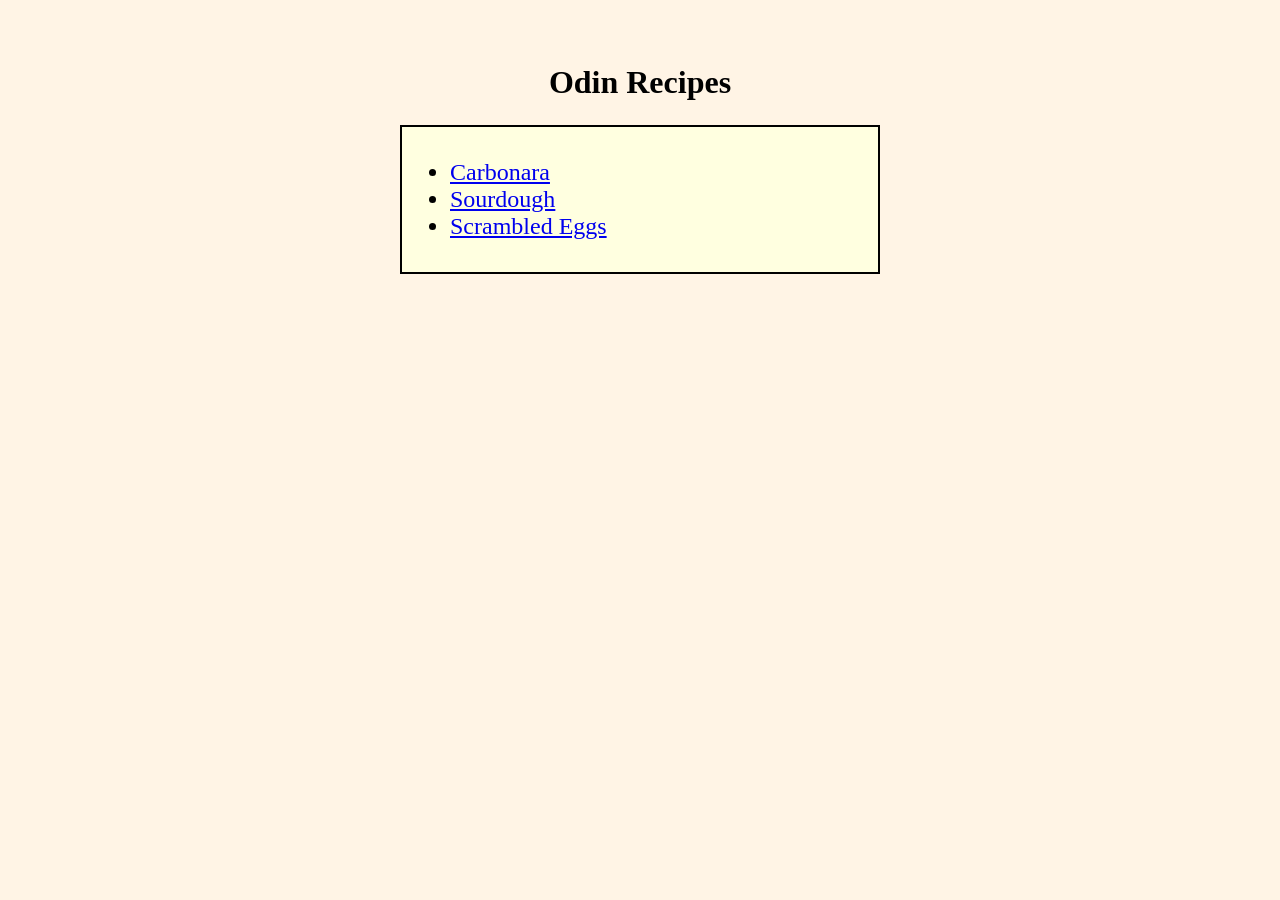
<file: index.html>
<!DOCTYPE html>
<html lang="en">
    <head>
        <meta charset="UTF-8">
        <meta name="viewport" content="width=device-width, initial-scale=1.0">
        <title>Recipes</title>
        <link rel="stylesheet" href="styles.css">
    </head>
    <body>
        <h1>Odin Recipes</h1>
        <div class="list-container">
            <ul class="recipes-list">
                <li><a href="recipes/carbonara.html">Carbonara</a></li>
                <li><a href="recipes/sourdough.html">Sourdough</a></li>
                <li><a href="recipes/scrambled-eggs.html">Scrambled Eggs</a></li>
            </ul>
        </div>
    </body>
</html>
</file>
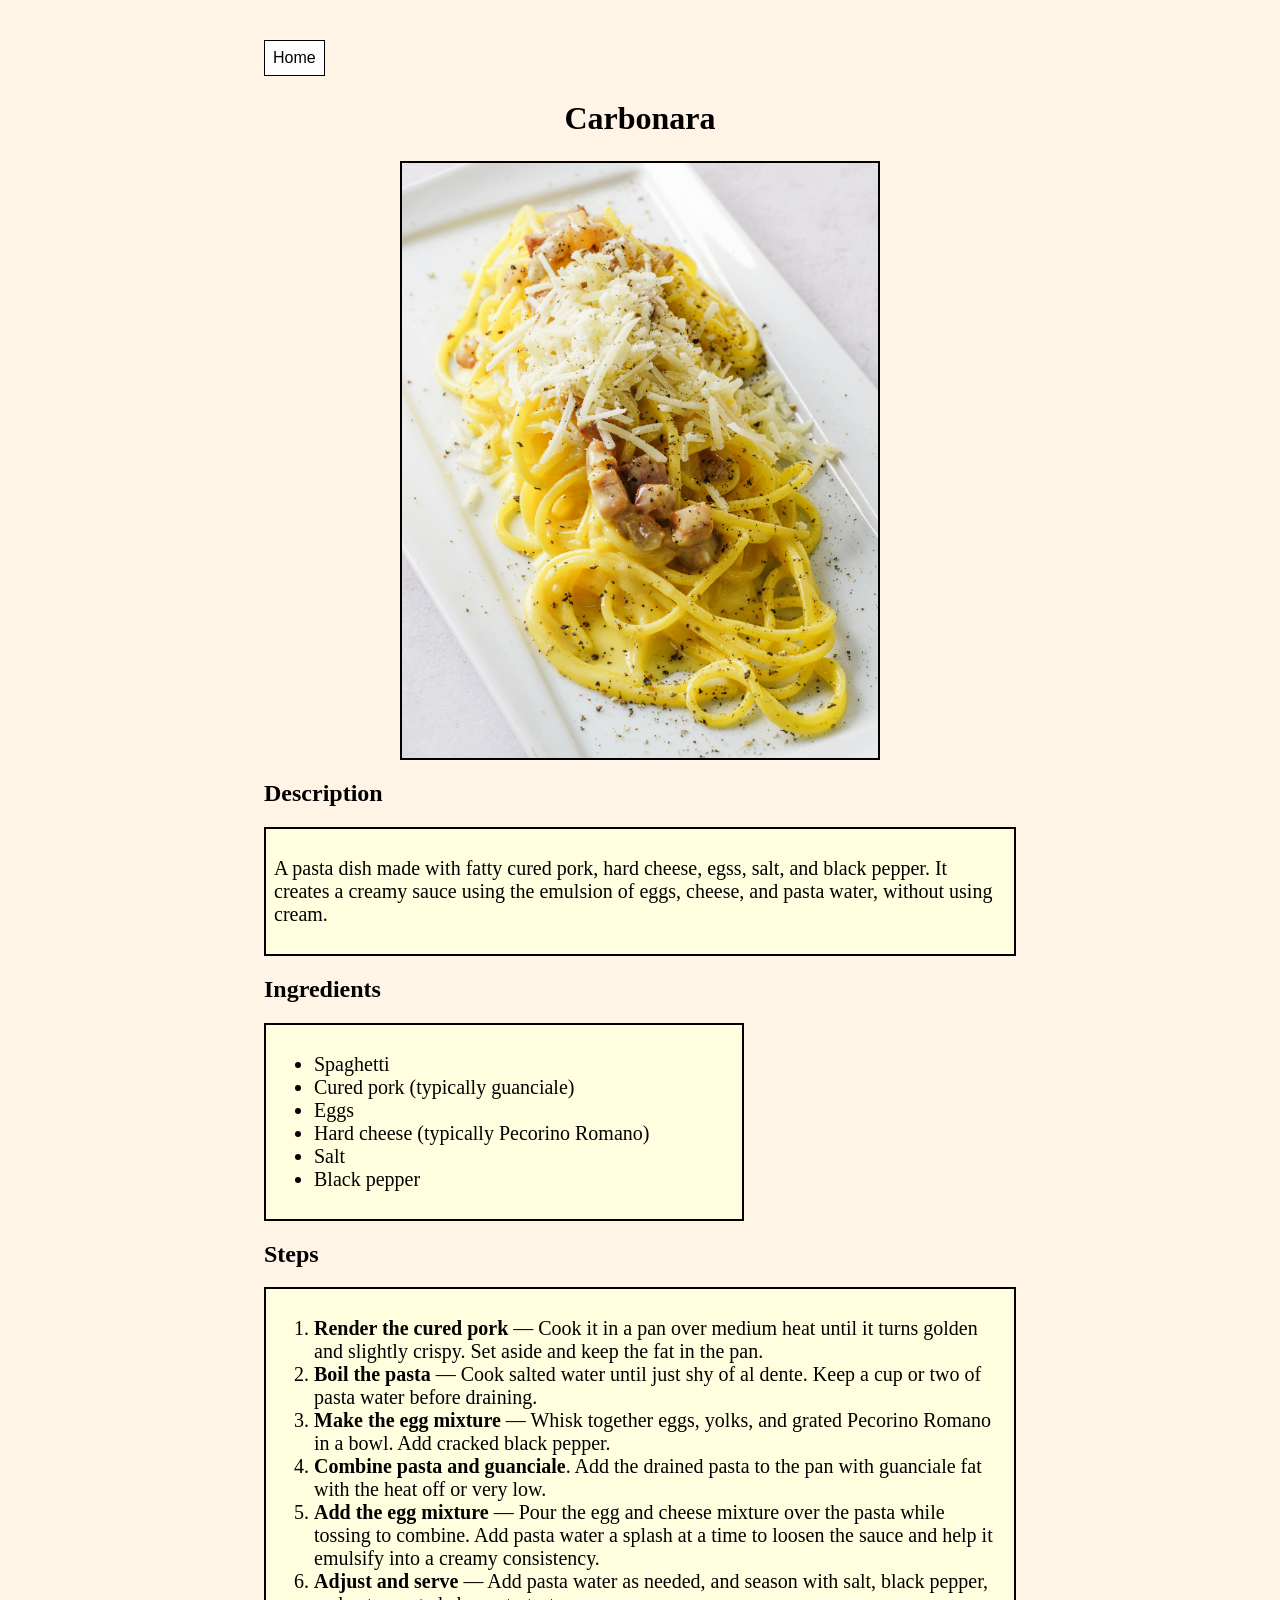
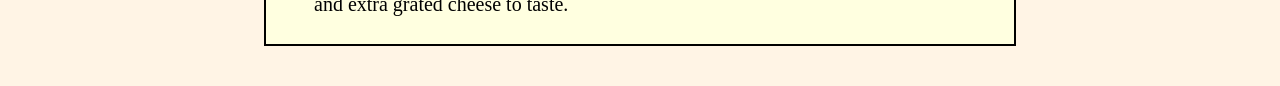
<file: recipes/carbonara.html>
<!DOCTYPE html>
<html lang="en">
    <head>
        <meta charset="UTF-8">
        <meta name="viewport" content="width=device-width, initial-scale=1.0">
        <title>Carbonara</title>
        <link rel="stylesheet" href="../styles.css">
    </head>
    <body>
        <a href="../index.html"><button class="home-button">Home</button></a>
        <h1>Carbonara</h1>

        <img class="recipe-image" src="../images/carbonara.jpg" alt="Carbonara pasta with grated cheese served on a white plate."/>
        
        <h2>Description</h2>
        <div class="paragraph-container">
            <p>
                A pasta dish made with fatty cured pork, hard cheese, egss, salt,
                and black pepper. It creates a creamy sauce using the emulsion
                of eggs, cheese, and pasta water, without using cream.
            </p>
        </div>
        

        <h2>Ingredients</h2>
        <div class="list-container ingredients-container">
            <ul class="ingredients-list">
                <li>Spaghetti</li>
                <li>Cured pork (typically guanciale)</li>
                <li>Eggs</li>
                <li>Hard cheese (typically Pecorino Romano)</li>
                <li>Salt</li>
                <li>Black pepper</li>
            </ul>
        </div>

        <h2>Steps</h2>
        <div class="steps-container">
            <ol>
                <li><strong>Render the cured pork</strong> — Cook it in a pan over medium heat until 
                    it turns golden and slightly crispy. Set aside and keep the fat in the pan.
                </li>
                <li><strong>Boil the pasta</strong> — Cook salted water until just shy of al dente.
                    Keep a cup or two of pasta water before draining.
                </li>
                <li><strong>Make the egg mixture</strong> — Whisk together eggs, yolks,
                    and grated Pecorino Romano in a bowl. Add cracked black pepper.
                </li>
                <li><strong>Combine pasta and guanciale</strong>. Add the drained pasta to the
                    pan with guanciale fat with the heat off or very low.
                </li>
                <li><strong>Add the egg mixture</strong> — Pour the egg and cheese mixture over
                    the pasta while tossing to combine. Add pasta water a splash at a time to loosen
                    the sauce and help it emulsify into a creamy consistency.
                </li>
                <li><strong>Adjust and serve</strong> — Add pasta water as needed, and season
                    with salt, black pepper, and extra grated cheese to taste.
                </li>
            </ol>
        </div>
    </body>
</html>
</file>
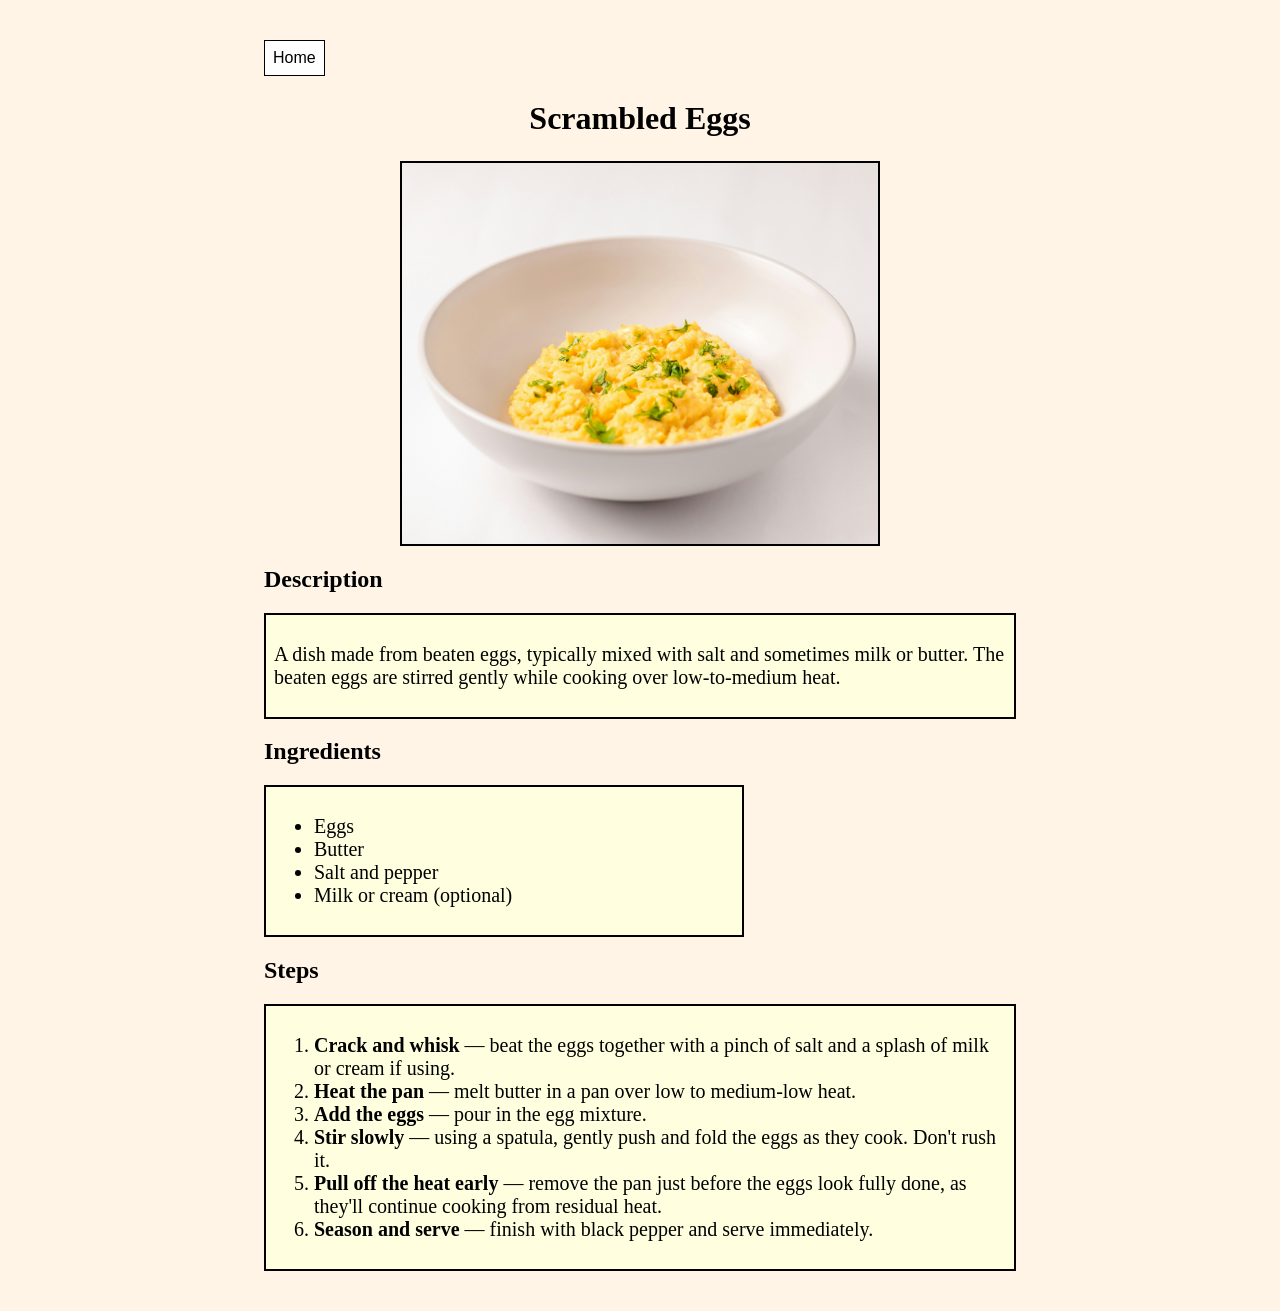
<file: recipes/scrambled-eggs.html>
<!DOCTYPE html>
<html lang="en">
    <head>
        <meta charset="UTF-8">
        <meta name="viewport" content="width=device-width, initial-scale=1.0">
        <title>Scrambled Eggs</title>
        <link rel="stylesheet" href="../styles.css">
    </head>
    <body>
        <a href="../index.html"><button class="home-button">Home</button></a>
        <h1>Scrambled Eggs</h1>

        <img class="recipe-image" src="../images/scrambled-eggs.jpg" alt="A bowl of scrambled eggs garnished with herbs."/>
        
        <h2>Description</h2>
        <div class="paragraph-container">
            <p>
                A dish made from beaten eggs, typically mixed with salt and sometimes milk or
                butter. The beaten eggs are stirred gently while cooking over low-to-medium heat.
            </p>
        </div>

        <h2>Ingredients</h2>
        <div class="list-container ingredients-container">
            <ul class="ingredients-list">
                <li>Eggs</li>
                <li>Butter</li>
                <li>Salt and pepper</li>
                <li>Milk or cream (optional)</li>
            </ul>
        </div>

        <h2>Steps</h2>
        <div class="steps-container">
            <ol>
                <li><strong>Crack and whisk</strong> — beat the eggs together with a pinch of salt
                    and a splash of milk or cream if using.
                </li>
                <li><strong>Heat the pan</strong> — melt butter in a pan over low to medium-low heat.</li>
                <li><strong>Add the eggs</strong> — pour in the egg mixture.</li>
                <li><strong>Stir slowly</strong> — using a spatula, gently push and fold the eggs 
                    as they cook. Don't rush it.
                </li>
                <li><strong>Pull off the heat early</strong> — remove the pan just before the eggs look 
                    fully done, as they'll continue cooking from residual heat.
                </li>
                <li><strong>Season and serve</strong> — finish with black pepper and serve immediately.</li>
            </ol>
        </div>
    </body>
</html>
</file>
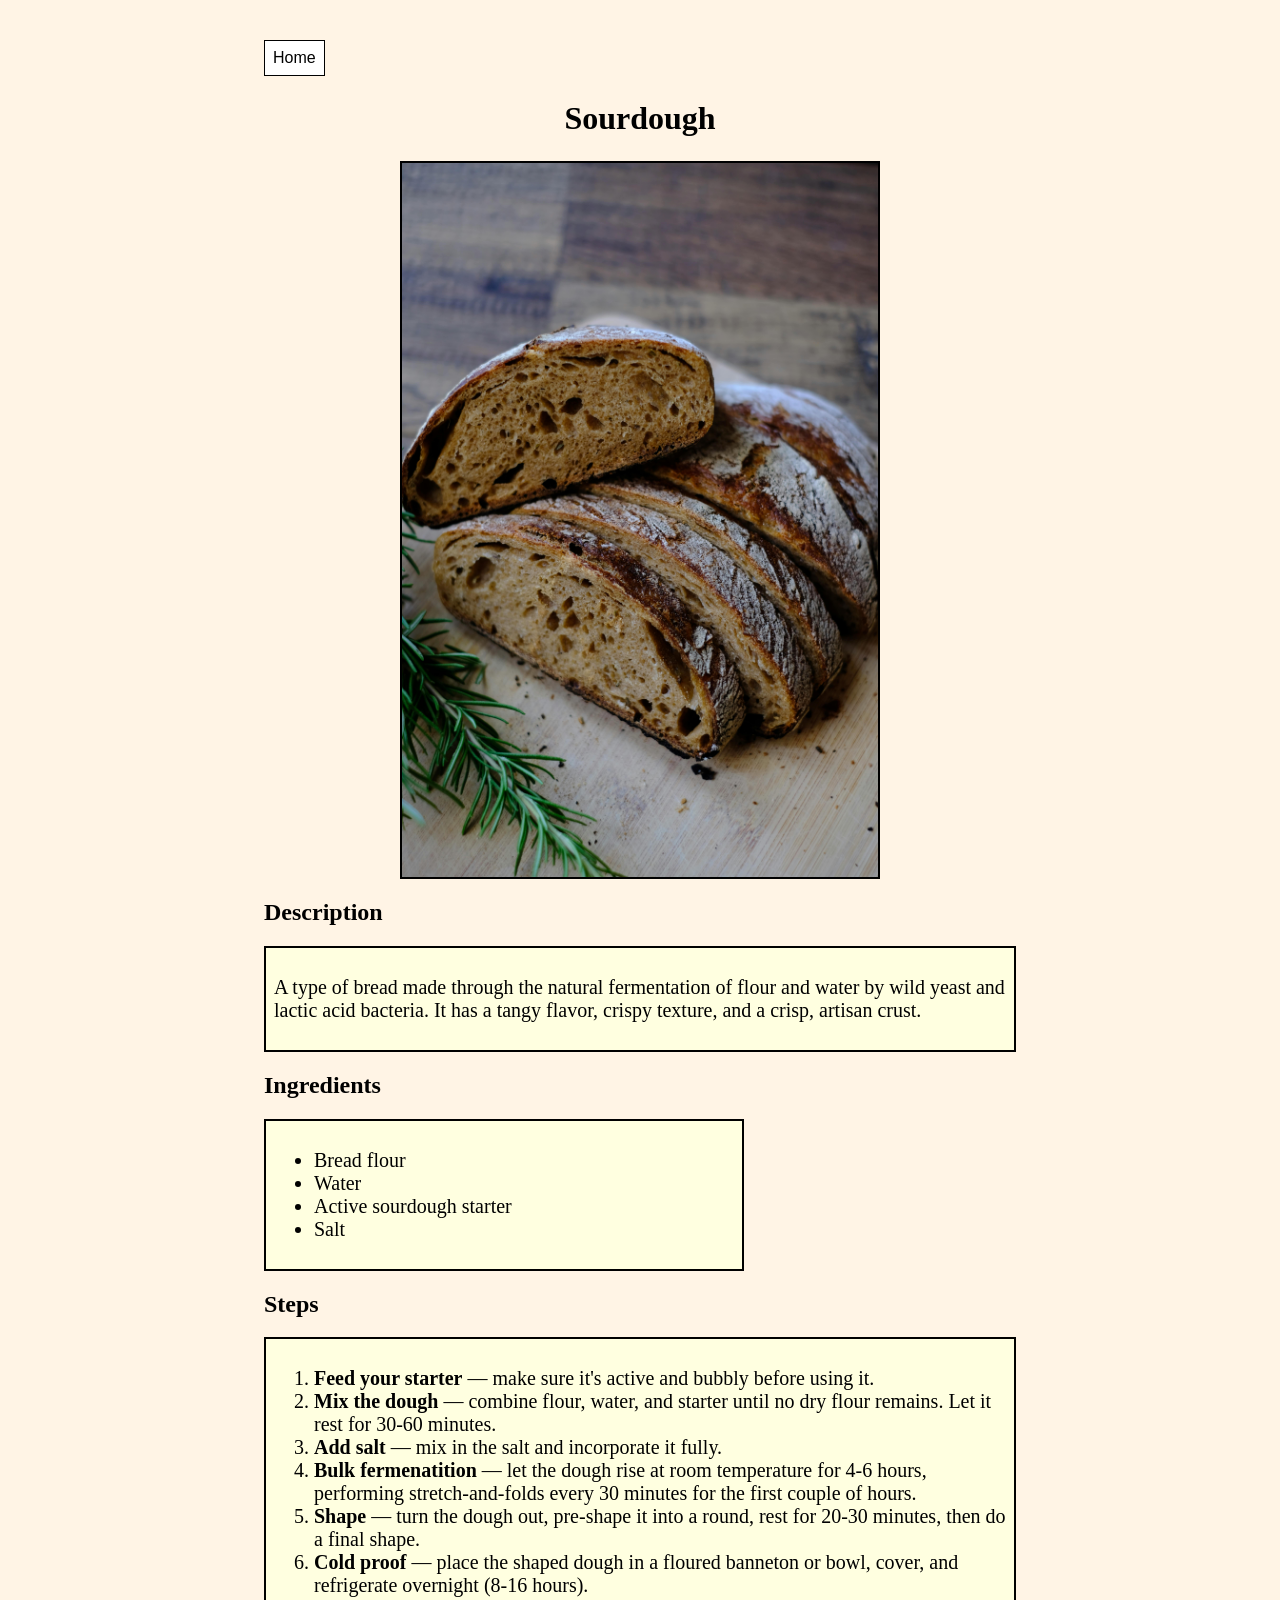
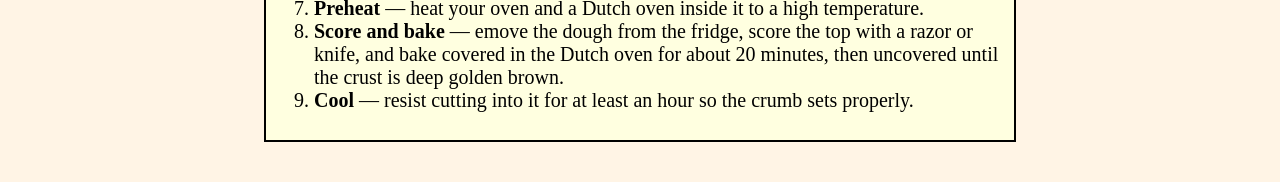
<file: recipes/sourdough.html>
<!DOCTYPE html>
<html lang="en">
    <head>
        <meta charset="UTF-8">
        <meta name="viewport" content="width=device-width, initial-scale=1.0">
        <title>Sourdough</title>
        <link rel="stylesheet" href="../styles.css">
    </head>
    <body>
        <a href="../index.html"><button class="home-button">Home</button></a>
        <h1>Sourdough</h1>

        <img class="recipe-image" src="../images/sourdough.jpg" alt="A sliced loaf of sourdough bread on a wooden board."/>
        
        <h2>Description</h2>
        <div class="paragraph-container">
            <p>
                A type of bread made through the natural fermentation of flour and
                water by wild yeast and lactic acid bacteria. It has a tangy flavor,
                crispy texture, and a crisp, artisan crust.
            </p>
        </div>

        <h2>Ingredients</h2>
        <div class="list-container ingredients-container">
            <ul class="ingredients-list">
                <li>Bread flour</li>
                <li>Water</li>
                <li>Active sourdough starter</li>
                <li>Salt</li>
            </ul>
        </div>

        <h2>Steps</h2>
        <div class="steps-container">
            <ol>
                <li><strong>Feed your starter</strong> — make sure it's active and bubbly before using it.</li>
                <li><strong>Mix the dough</strong> — combine flour, water, and starter until no dry flour remains.
                    Let it rest for 30-60 minutes.
                </li>
                <li><strong>Add salt</strong> — mix in the salt and incorporate it fully.</li>
                <li><strong>Bulk fermenatition</strong> — let the dough rise at room temperature for 4-6 hours,
                    performing stretch-and-folds every 30 minutes for the first couple of hours.
                </li>
                <li><strong>Shape</strong> — turn the dough out, pre-shape it into a round, rest for 20-30 minutes, 
                    then do a final shape.
                </li>
                <li><strong>Cold proof</strong> — place the shaped dough in a floured banneton or bowl, cover, and refrigerate 
                    overnight (8-16 hours).
                </li>
                <li><strong>Preheat</strong> — heat your oven and a Dutch oven inside it to a high temperature.</li>
                <li><strong>Score and bake</strong> — emove the dough from the fridge, score the top with a razor or knife, 
                    and bake covered in the Dutch oven for about 20 minutes, then uncovered until the crust is deep golden brown.
                </li>
                <li><strong>Cool</strong> — resist cutting into it for at least an hour so the crumb sets properly.</li>
            </ol>
        </div>
    </body>
</html>
</file>
<file: styles.css>
html {
    box-sizing: border-box;
}

*, *::before, *::after {
    box-sizing: inherit;
}

body {
    background-color: rgba(255, 235, 205, 0.500);
    padding: 32px 20%;
    font-family:'Times New Roman', Times, serif;
}

h1 {
    text-align: center;
    margin: 24px;
}

.list-container, .paragraph-container, .steps-container, .recipe-image {
    border: 2px solid black;
}

.list-container, .paragraph-container, .steps-container {
    background-color: lightyellow;
    padding: 8px;
    margin: 0px auto;
    font-size: 20px;
}

.recipe-image {
    display: block;
    width: 480px;
    margin: 0px auto;
}

.list-container {
    width: 480px;
}

.ingredients-container {
    margin: 0px;
}

.recipes-list {
    font-size: 24px;
}

.home-button {
    background-color: white;
    padding: 8px;
    border: 1px solid black;
    font-size: 16px;
}
</file>
